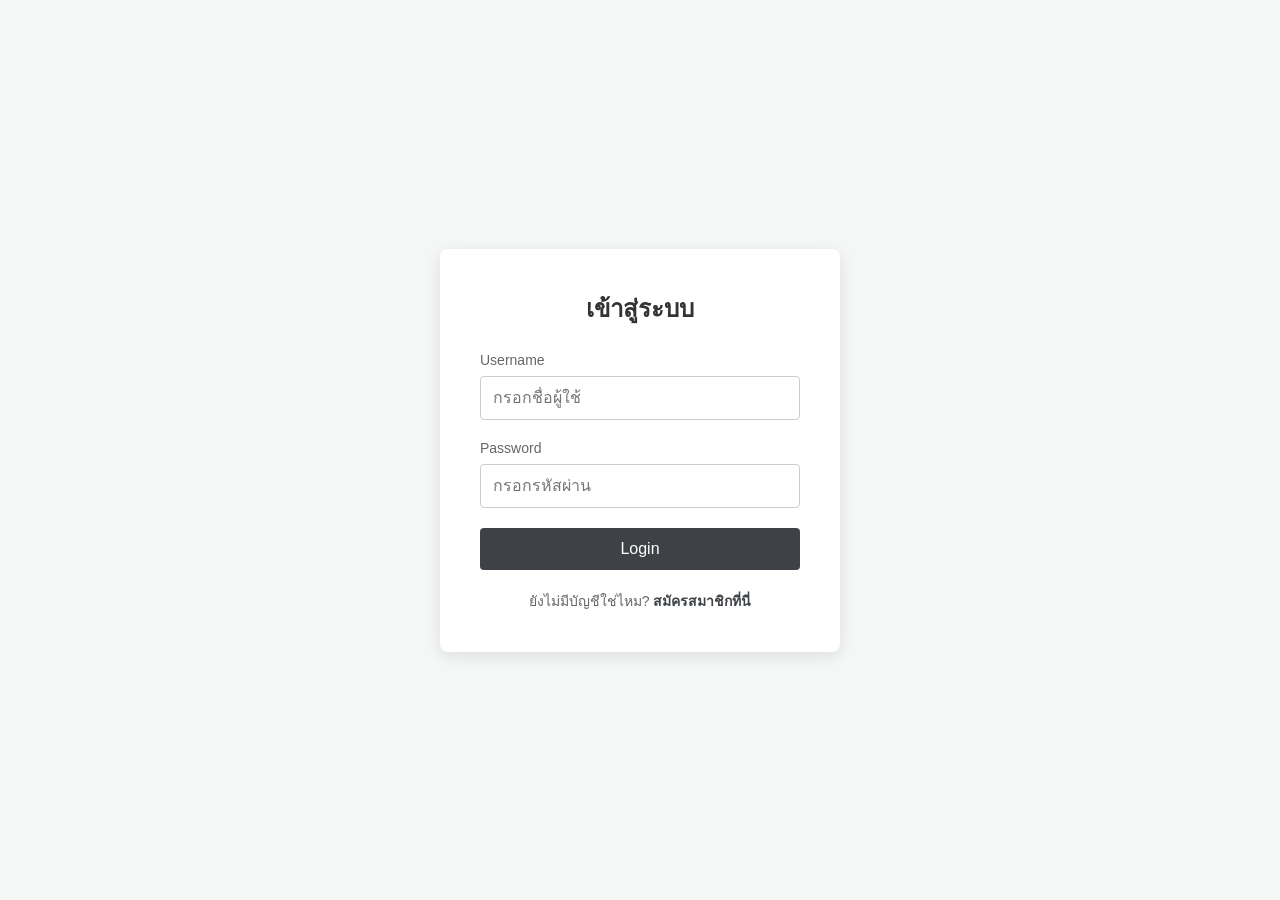
<file: index.html>
<!DOCTYPE html>
<html lang="th">
<head>
    <meta charset="UTF-8">
    <meta name="viewport" content="width=device-width, initial-scale=1.0">
    <title>เข้าสู่ระบบ</title>
    <link rel="stylesheet" href="style.css">
</head>
<body>
    <div class="login-container">
        <h2>เข้าสู่ระบบ</h2>
        <form id="loginForm">
            <div class="input-group">
                <label for="username">Username</label>
                <input type="text" id="username" placeholder="กรอกชื่อผู้ใช้" required>
            </div>
            <div class="input-group">
                <label for="password">Password</label>
                <input type="password" id="password" placeholder="กรอกรหัสผ่าน" required>
            </div>
            <button type="submit" class="btn-primary">Login</button>
        </form>
        <p id="errorMessage" class="error-msg"></p>
        <div class="auth-link">
            ยังไม่มีบัญชีใช่ไหม? <a href="register.html">สมัครสมาชิกที่นี่</a>
        </div>
    </div>
    <script src="script.js"></script>
</body>
</html>
</file>
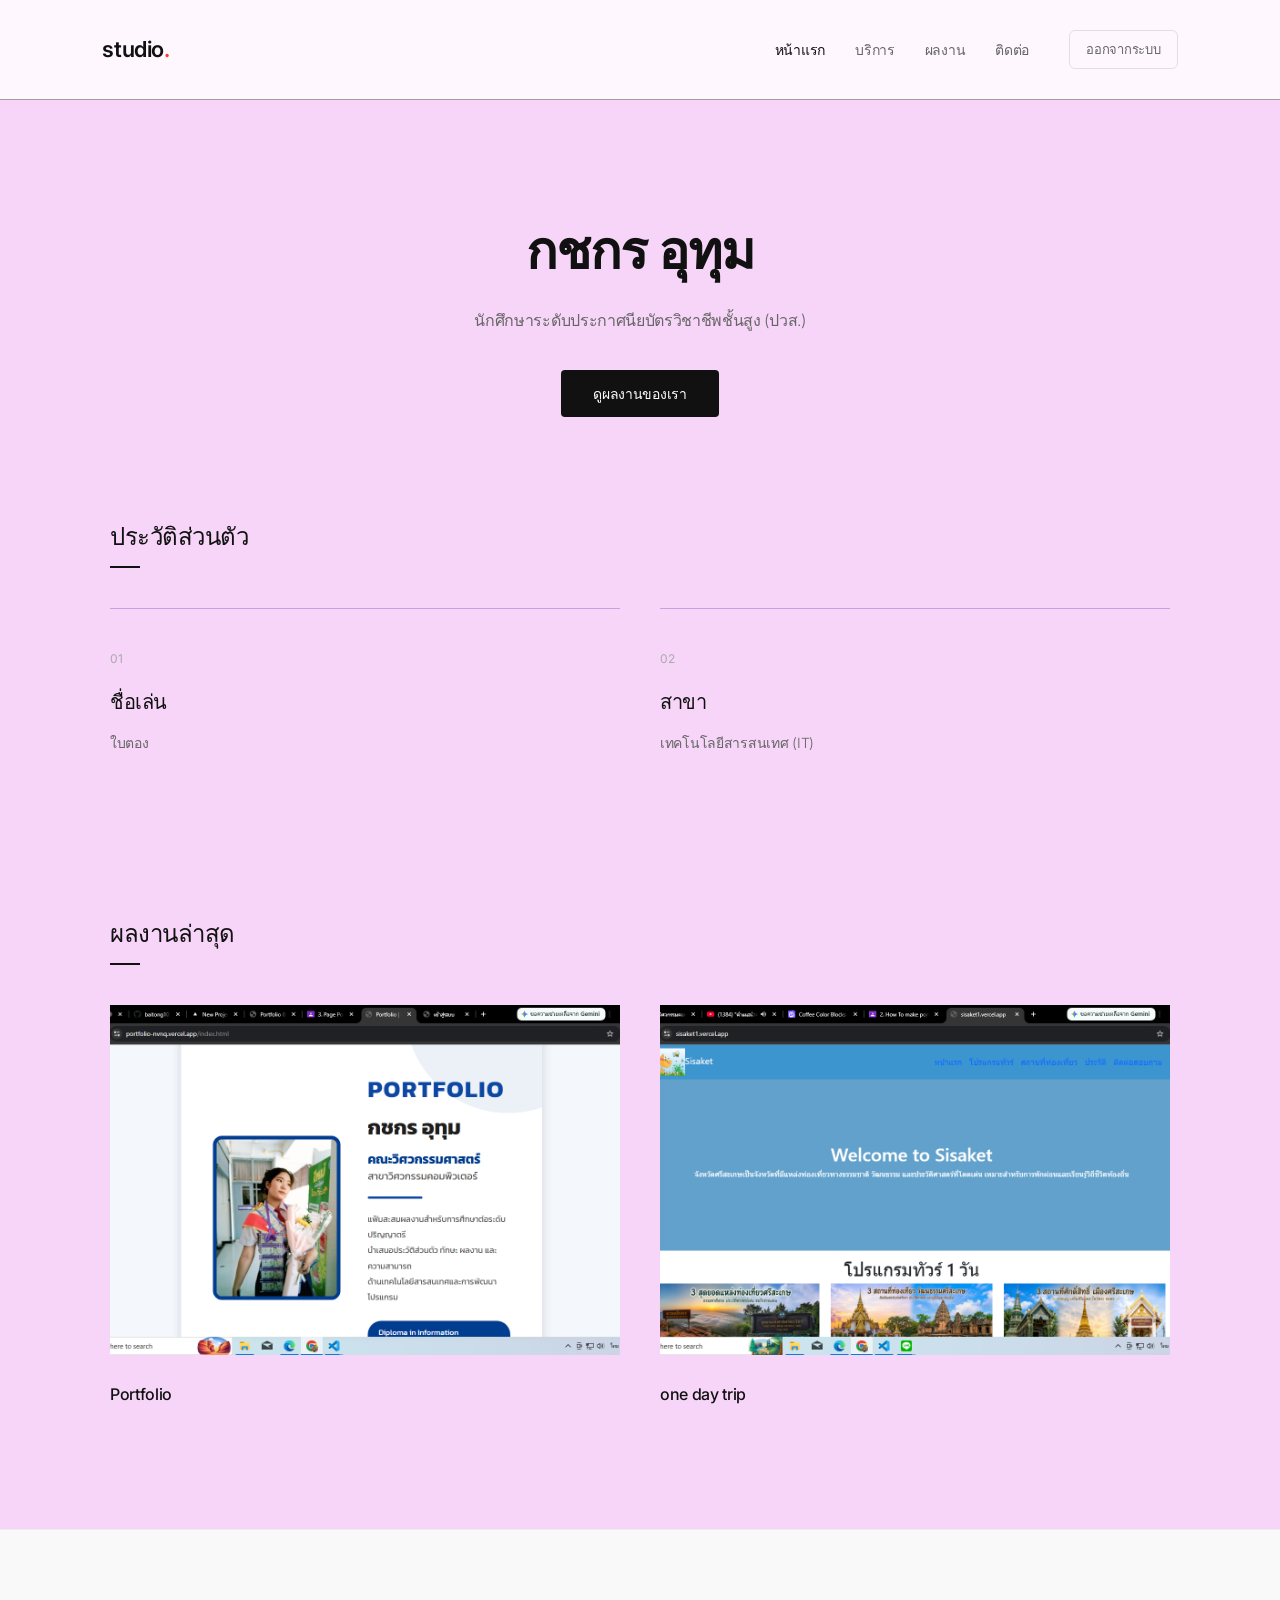
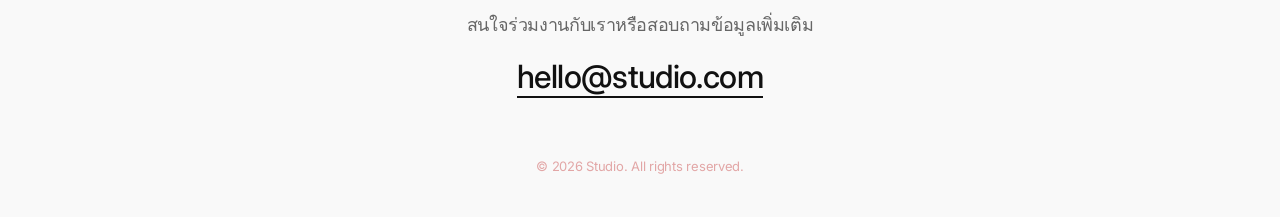
<file: home.html>
<!DOCTYPE html>
<html lang="th">
<head>
    <meta charset="UTF-8">
    <meta name="viewport" content="width=device-width, initial-scale=1.0">
    <title>Portfolio & Services — Minimal</title>
    <link rel="stylesheet" href="home-style.css">
</head>
<body>

    <!-- แถบเมนูนำทาง (Navbar) -->
    <nav class="navbar">
        <a href="#" class="logo">studio<span>.</span></a>
        <div class="nav-right">
            <ul class="nav-links">
                <li><a href="#home" class="active">หน้าแรก</a></li>
                <li><a href="#services">บริการ</a></li>
                <li><a href="#portfolio">ผลงาน</a></li>
                <li><a href="#contact">ติดต่อ</a></li>
            </ul>
            <button id="btnLogout" class="btn-logout">ออกจากระบบ</button>
        </div>
    </nav>

    <!-- ส่วนหัวเว็บโชว์สโลแกน (Hero Section) -->
    <header id="home" class="hero">
        <span class="sub-title"></span>
        <h1>กชกร อุทุม</h1>
        <p>นักศึกษาระดับประกาศนียบัตรวิชาชีพชั้นสูง (ปวส.)</p>
        <a href="#portfolio" class="btn-cta">ดูผลงานของเรา</a>
    </header>

    <!-- ส่วนเนื้อหาหลัก -->
    <main class="container">
        
        <!-- ส่วนแสดงบริการ (Services Section) -->
        <section id="services" class="section-block">
            <h2 class="section-title">ประวัติส่วนตัว</h2>
            <div class="grid-layout">
                <div class="card">
                    <span class="card-num">01</span>
                    <h3>ชื่อเล่น</h3>
                    <p>ใบตอง</p>
                </div>
                <div class="card">
                    <span class="card-num">02</span>
                    <h3>สาขา</h3>
                    <p>เทคโนโลยีสารสนเทศ (IT)</p>
                </div>
            </div>
        </section>

        <!-- ส่วนโชว์เคสผลงาน (Portfolio Section) -->
        <section id="portfolio" class="section-block">
            <h2 class="section-title">ผลงานล่าสุด</h2>
            <div class="portfolio-grid">
                
                <!-- กล่องผลงาน 1: Web Design (ใส่รูปแล็ปท็อป) -->
                <div class="portfolio-item">
                    <div class="portfolio-img-container">
                        <img src="portfolio.png" alt="Minimal Web Design" class="portfolio-img">
                    </div>
                    <div class="item-info">
                        <h4>Portfolio</h4>
                    </div>
                </div>
                
                <!-- กล่องผลงาน 2: Brand Identity (ใส่รูปเซ็ตขวดครีม/นามบัตร) -->
                <div class="portfolio-item">
                    <div class="portfolio-img-container">
                        <img src="sasikat.png" alt="Luna Beauty Branding" class="portfolio-img">
                    </div>
                    <div class="item-info">
                        <h4>one day trip</h4>
                    </div>
                </div>

            </div>
        </section>

    </main>

    <!-- ส่วนท้ายเว็บ (Footer / Contact) -->
    <footer id="contact">
        <div class="footer-content">
            <p>สนใจร่วมงานกับเราหรือสอบถามข้อมูลเพิ่มเติม</p>
            <a href="mailto:hello@studio.com" class="email-link">hello@studio.com</a>
        </div>
        <p class="copyright">&copy; 2026 Studio. All rights reserved.</p>
    </footer>

    <script src="home-script.js"></script>
</body>
</html>
</file>
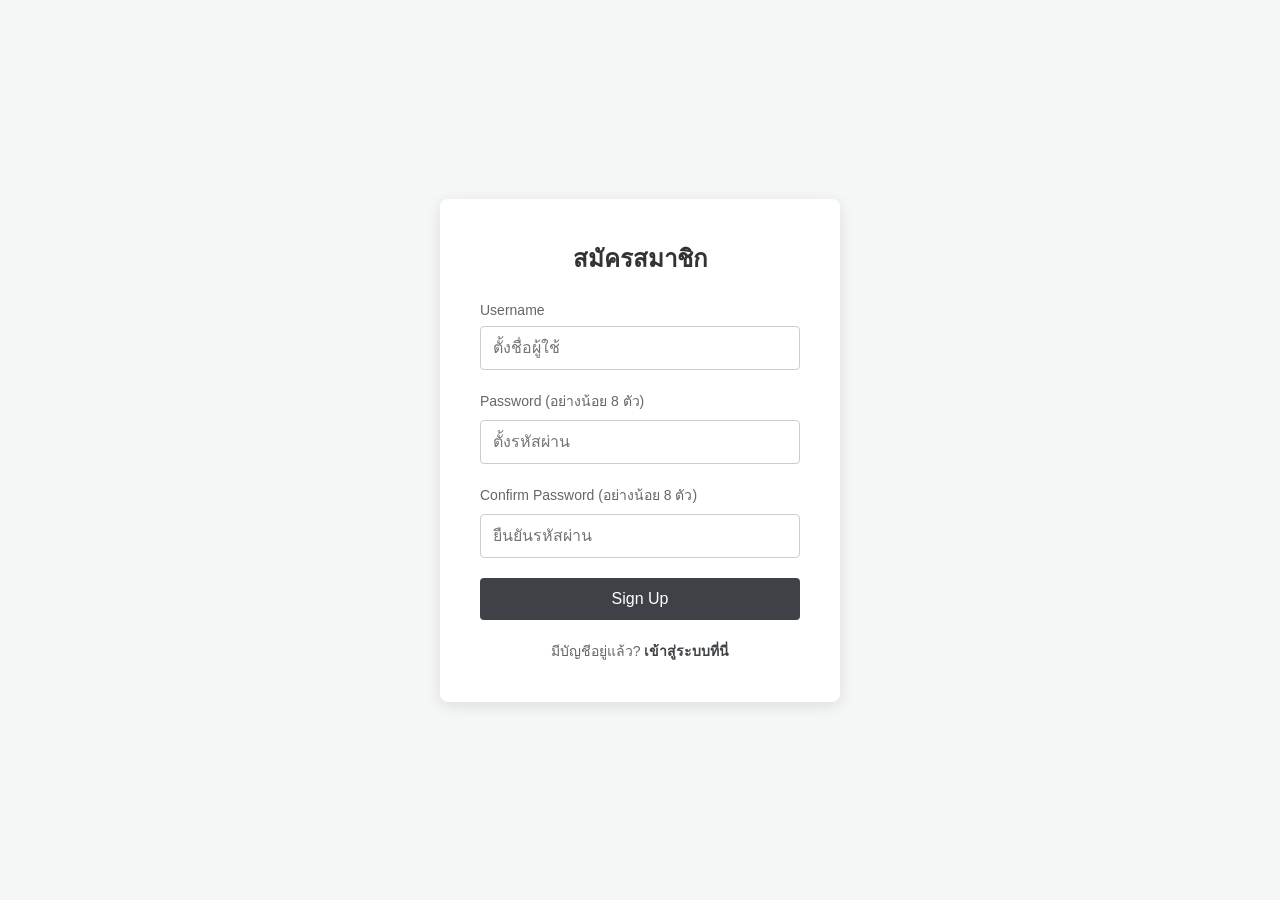
<file: register.html>
<!DOCTYPE html>
<html lang="th">
<head>
    <meta charset="UTF-8">
    <meta name="viewport" content="width=device-width, initial-scale=1.0">
    <title>สมัครสมาชิก</title>
    <link rel="stylesheet" href="style.css">
</head>
<body>
    <div class="login-container">
        <h2>สมัครสมาชิก</h2>
        <form id="registerForm">
            <div class="input-group">
                <label for="regUsername">Username</label>
                <input type="text" id="regUsername" placeholder="ตั้งชื่อผู้ใช้" required>
            </div>
            <div class="input-group">
                <label for="regPassword">Password (อย่างน้อย 8 ตัว)</label>
                <input type="password" id="regPassword" placeholder="ตั้งรหัสผ่าน"  minlength="8" required>
            </div>
            <div class="input-group">
                <label for="confirmPassword">Confirm Password (อย่างน้อย 8 ตัว)</label>
                <input type="password" id="confirmPassword" placeholder="ยืนยันรหัสผ่าน"  minlength="8" required>
            </div>
            <button type="submit" class="btn-primary">Sign Up</button>
        </form>
        <p id="regErrorMessage" class="error-msg"></p>
        <div class="auth-link">
            มีบัญชีอยู่แล้ว? <a href="index.html">เข้าสู่ระบบที่นี่</a>
        </div>
    </div>
    <script src="script.js"></script>
</body>
</html>
</file>
<file: style.css>
* {
    box-sizing: border-box;
    margin: 0;
    padding: 0;
    font-family: sans-serif;
}

body {
    background-color: #f4f7f6;
    display: flex;
    justify-content: center;
    align-items: center;
    height: 100vh;
}

.login-container {
    background-color: #ffffff;
    padding: 40px;
    border-radius: 8px;
    box-shadow: 0 4px 15px rgba(0, 0, 0, 0.1);
    width: 100%;
    max-width: 400px;
}

h2 {
    margin-bottom: 24px;
    text-align: center;
    color: #333;
}

.input-group {
    margin-bottom: 20px;
}

.input-group label {
    display: block;
    margin-bottom: 8px;
    color: #666;
    font-size: 14px;
}

.input-group input {
    width: 100%;
    padding: 12px;
    border: 1px solid #ccc;
    border-radius: 4px;
    font-size: 16px;
    outline: none;
}

.input-group input:focus {
    border-color: #3e4246;
}

.btn-primary {
    width: 100%;
    padding: 12px;
    background-color: #3e4246;
    color: white;
    border: none;
    border-radius: 4px;
    font-size: 16px;
    cursor: pointer;
}

.btn-primary:hover {
    background-color: #3e4246;
}

.error-msg {
    color: red;
    font-size: 14px;
    text-align: center;
    margin-top: 15px;
}

.auth-link {
    text-align: center;
    margin-top: 20px;
    font-size: 14px;
    color: #666;
}

.auth-link a {
    color: #3e4246;
    text-decoration: none;
    font-weight: bold;
}
</file>
<file: home-style.css>
@import url('https://fonts.googleapis.com/css2?family=Inter:wght@300;400;500;600&display=swap');

* {
    box-sizing: border-box;
    margin: 0;
    padding: 0;
    font-family: 'Inter', sans-serif;
    letter-spacing: -0.02em;
    scroll-behavior: smooth;
}

body {
    background-color: #f7d5f8;
    color: #111111;
    line-height: 1.7;
}

/* แถบเมนูนำทาง */
.navbar {
    display: flex;
    justify-content: space-between;
    align-items: center;
    padding: 30px 8%;
    background-color: rgba(255, 255, 255, 0.8);
    backdrop-filter: blur(10px);
    position: sticky;
    top: 0;
    z-index: 100;
    border-bottom: 1px solid #a39c9c;
}

.logo {
    font-size: 22px;
    font-weight: 600;
    text-decoration: none;
    color: #111111;
}

.logo span {
    color: #ff3b30;
}

.nav-right {
    display: flex;
    align-items: center;
    gap: 40px;
}

.nav-links {
    list-style: none;
    display: flex;
    gap: 30px;
}

.nav-links a {
    text-decoration: none;
    color: #666666;
    font-size: 14px;
    font-weight: 400;
    transition: color 0.2s;
}

.nav-links a:hover, 
.nav-links a.active {
    color: #111111;
}

.btn-logout {
    background: transparent;
    color: #666666;
    border: 1px solid #e0e0e0;
    padding: 8px 16px;
    border-radius: 6px;
    font-size: 13px;
    cursor: pointer;
    transition: all 0.2s ease;
}

.btn-logout:hover {
    color: #ff3b30;
    border-color: #ff3b30;
    background-color: #fff5f5;
}

/* ส่วนหัวเว็บ */
.hero {
    max-width: 800px;
    margin: 120px auto 100px auto;
    text-align: center;
    padding: 0 20px;
}

.sub-title {
    font-size: 13px;
    text-transform: uppercase;
    letter-spacing: 0.1em;
    color: #888888;
    display: block;
    margin-bottom: 20px;
}

.hero h1 {
    font-size: 52px;
    font-weight: 600;
    line-height: 1.2;
    color: #111111;
    margin-bottom: 25px;
}

.hero p {
    font-size: 16px;
    color: #666666;
    max-width: 600px;
    margin: 0 auto 35px auto;
    font-weight: 300;
}

.btn-cta {
    display: inline-block;
    text-decoration: none;
    background-color: #111111;
    color: #ffffff;
    padding: 12px 32px;
    font-size: 14px;
    font-weight: 500;
    border-radius: 4px;
    transition: opacity 0.2s;
}

.btn-cta:hover {
    opacity: 0.8;
}

/* โครงสร้างเนื้อหาหลัก */
.container {
    max-width: 1100px;
    margin: 0 auto;
    padding: 0 20px;
}

.section-block {
    margin-bottom: 120px;
}

.section-title {
    font-size: 24px;
    font-weight: 500;
    margin-bottom: 40px;
    position: relative;
    padding-bottom: 10px;
}

.section-title::after {
    content: '';
    position: absolute;
    left: 0;
    bottom: 0;
    width: 30px;
    height: 2px;
    background-color: #111111;
}

/* ตารางบริการ */
.grid-layout {
    display: grid;
    grid-template-columns: repeat(auto-fit, minmax(280px, 1fr));
    gap: 40px;
}

.card {
    padding: 40px 0;
    border-top: 1px solid #cc9ee0;
}

.card-num {
    font-size: 12px;
    color: #aaaaaa;
    display: block;
    margin-bottom: 15px;
}

.card h3 {
    font-size: 20px;
    font-weight: 500;
    margin-bottom: 12px;
}

.card p {
    font-size: 14px;
    color: #666666;
    font-weight: 300;
}

/* ส่วนแสดงผลงานและรูปภาพ */
.portfolio-grid {
    display: grid;
    grid-template-columns: repeat(auto-fit, minmax(450px, 1fr));
    gap: 40px;
}

.portfolio-item {
    cursor: pointer;
    overflow: hidden;
}

.portfolio-img {
    width: 100%;
    height: 350px;
    object-fit: cover; /* บีบรูปภาพให้พอดีกรอบอย่างสวยงามไม่เบี้ยว */
    background-color: #f5f5f5;
    transition: filter 0.4s ease, transform 0.4s ease;
}

.portfolio-item:hover .portfolio-img {
    filter: brightness(90%); /* ปรับความสว่างลงเล็กน้อยเมื่อเมาส์ชี้ */
    transform: scale(1.02);    /* ซูมรูปภาพขึ้นเบา ๆ เพิ่มความพรีเมียม */
}

.item-info {
    margin-top: 18px;
}

.item-info h4 {
    font-size: 16px;
    font-weight: 500;
    color: #111111;
}

.item-info p {
    font-size: 13px;
    color: #888888;
    margin-top: 2px;
}

/* ส่วนท้ายเว็บ */
footer {
    background-color: #f9f9f9;
    padding: 80px 20px 40px 20px;
    text-align: center;
    border-top: 1px solid #eee;
}

.footer-content {
    margin-bottom: 50px;
}

.footer-content p {
    font-size: 18px;
    color: #666666;
    margin-bottom: 10px;
}

.email-link {
    font-size: 32px;
    color: #111111;
    text-decoration: none;
    font-weight: 500;
    border-bottom: 2px solid #111111;
}

.copyright {
    font-size: 13px;
    color: #e2a6a6;
}

/* Responsive */
@media (max-width: 768px) {
    .nav-links { display: none; }
    .hero h1 { font-size: 36px; }
    .portfolio-grid { grid-template-columns: 1fr; }
    .portfolio-img { height: 260px; }
}
</file>
